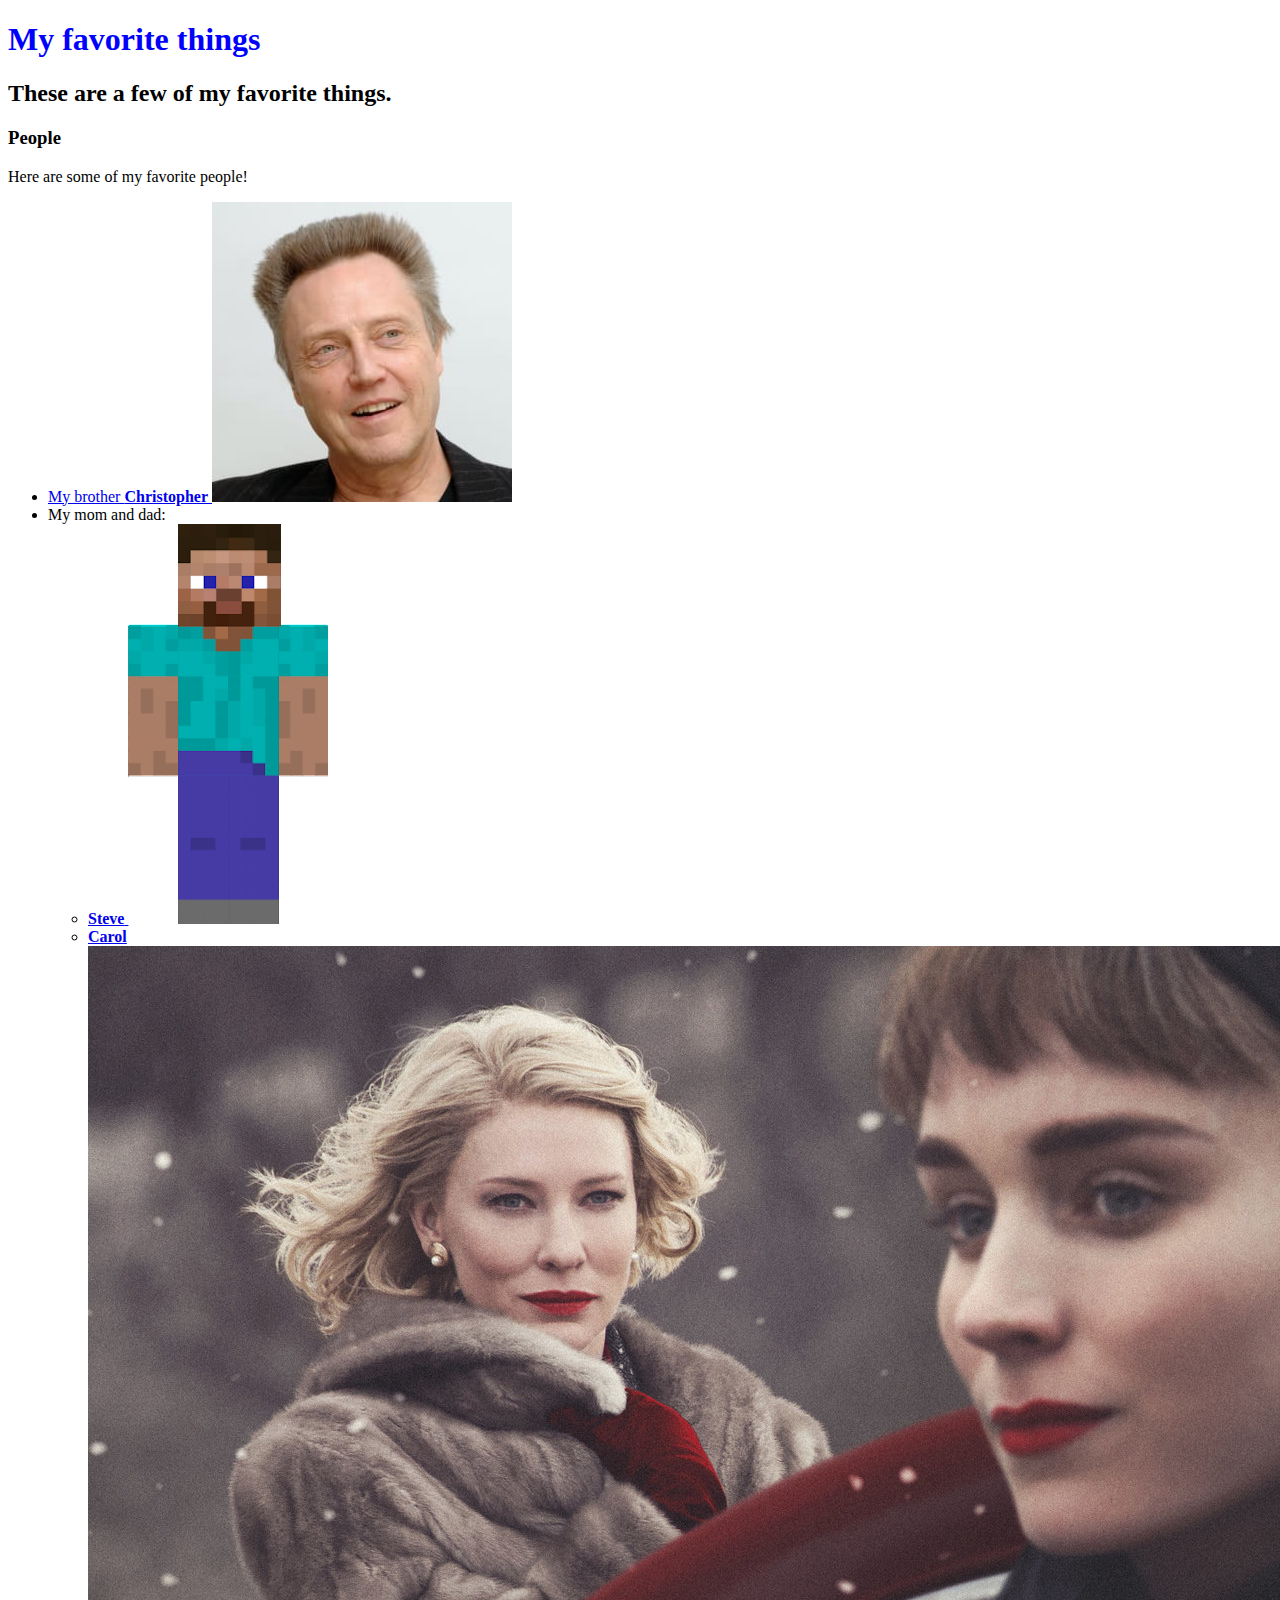
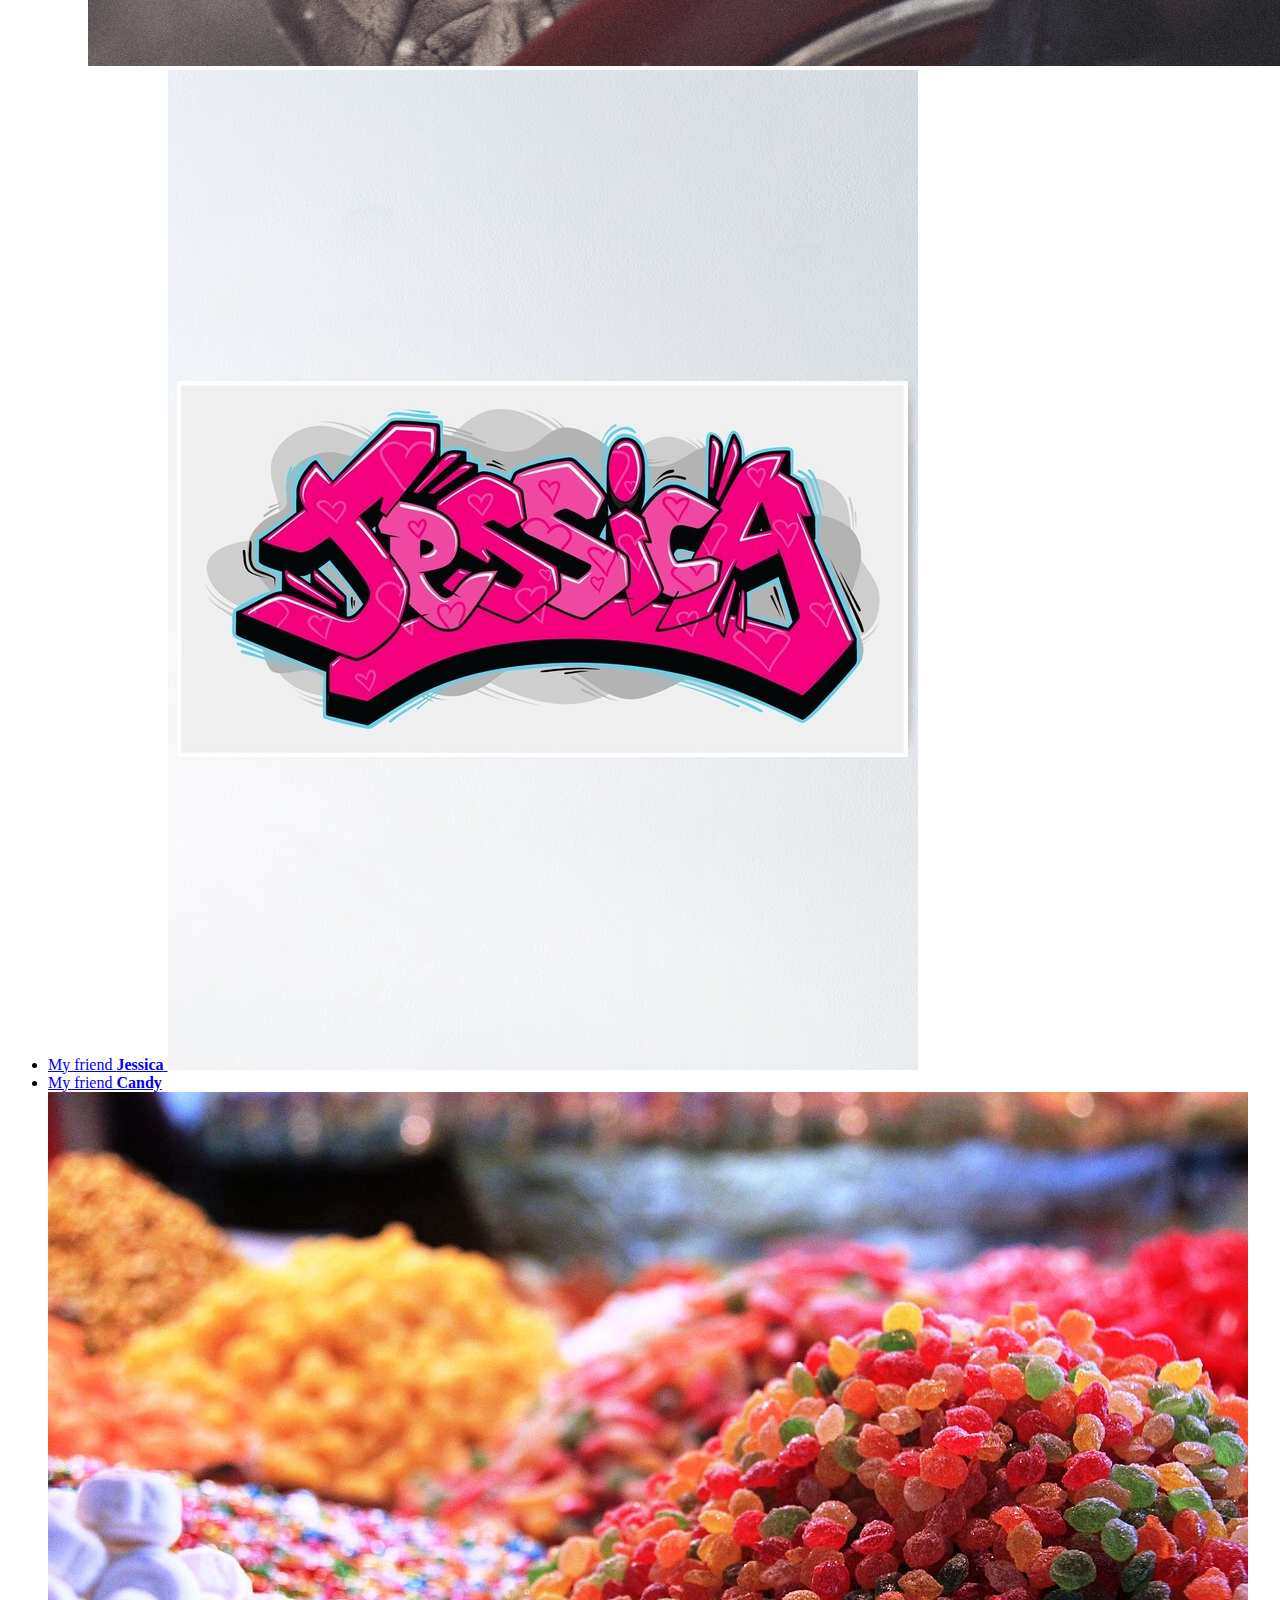
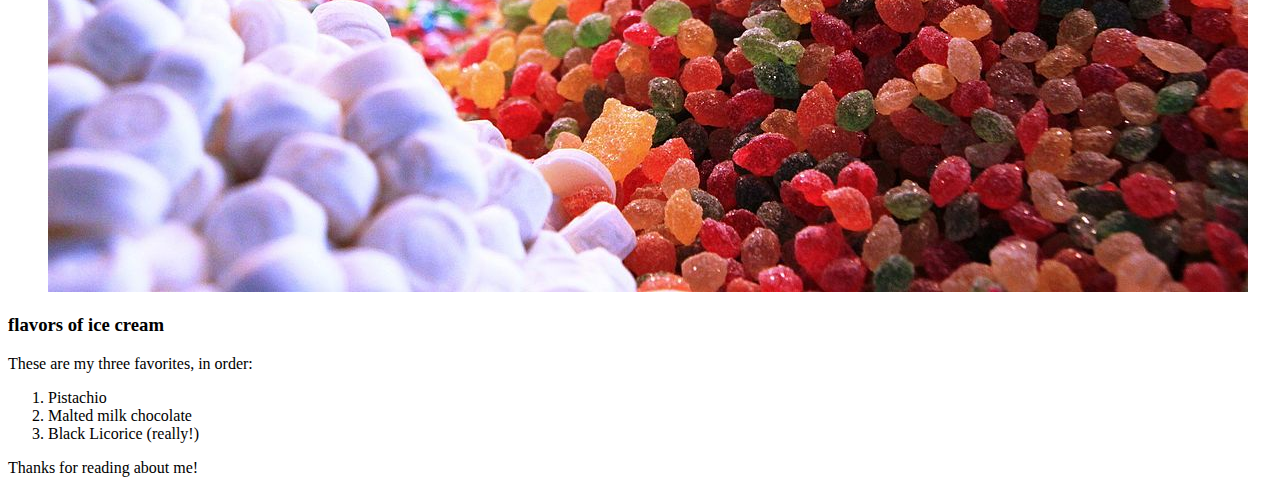
<file: index.html>
<!DOCTYPE html>
<HTML lang="en-US">
<head>
  <link href="css/styles.css" rel="stylesheet" type="text/css">
  <title>Michael's favorite things</title>
</head>
<body>
  <h1>My favorite things</h1>
  <h2>These are a few of my favorite things.</h2>
  <h3>People</h3>
  <p>Here are some of my favorite people!</p>

  <ul>
    <li>
      <a href="http://www.example.com/christopher.html">
      My brother <strong>Christopher</strong>
        <img src="img/christopher.jpg" alt="A photo of Christopher.">
      </a>
    </li>
    <li>My mom and dad:
      <ul>
        <li>
          <a href="http://www.example.com/steve.html">
          <strong>Steve</strong>
           <img src="img/steve.png" alt="A photo of Steve">
          </a>
        </li>
        <li>
          <a href="http://wwww.example.com/carol.html">
          <strong>Carol</strong>
           <img src="img/carol.jpg" alt="A photo of Carol.">
          </a>
        </li>
      </ul>
    </li>
    <li>
      <a href="http://wwww.example.com/jessica.html">
      My friend <strong>Jessica</strong>
        <img src="img/jessica.jpg" alt="a photo of candy.">
      </a>
    </li>
    <li>
      <a href="http://www.example.com/candy.html">
      My friend <strong>Candy</strong>
        <img src="img/candy.jpg" alt="A photo of Candy.">
        </a>
    </li>
  </ul> 

  <h3>flavors of ice cream</h3>
  <p>These are my three favorites, in order:</p>
  <ol>
    <li>Pistachio</li>
    <li>Malted milk chocolate</li>
    <li>Black Licorice (really!)</li>
  </ol>
  
  <p>Thanks for reading about me!</p>
  
</body>
</HTML>
</file>
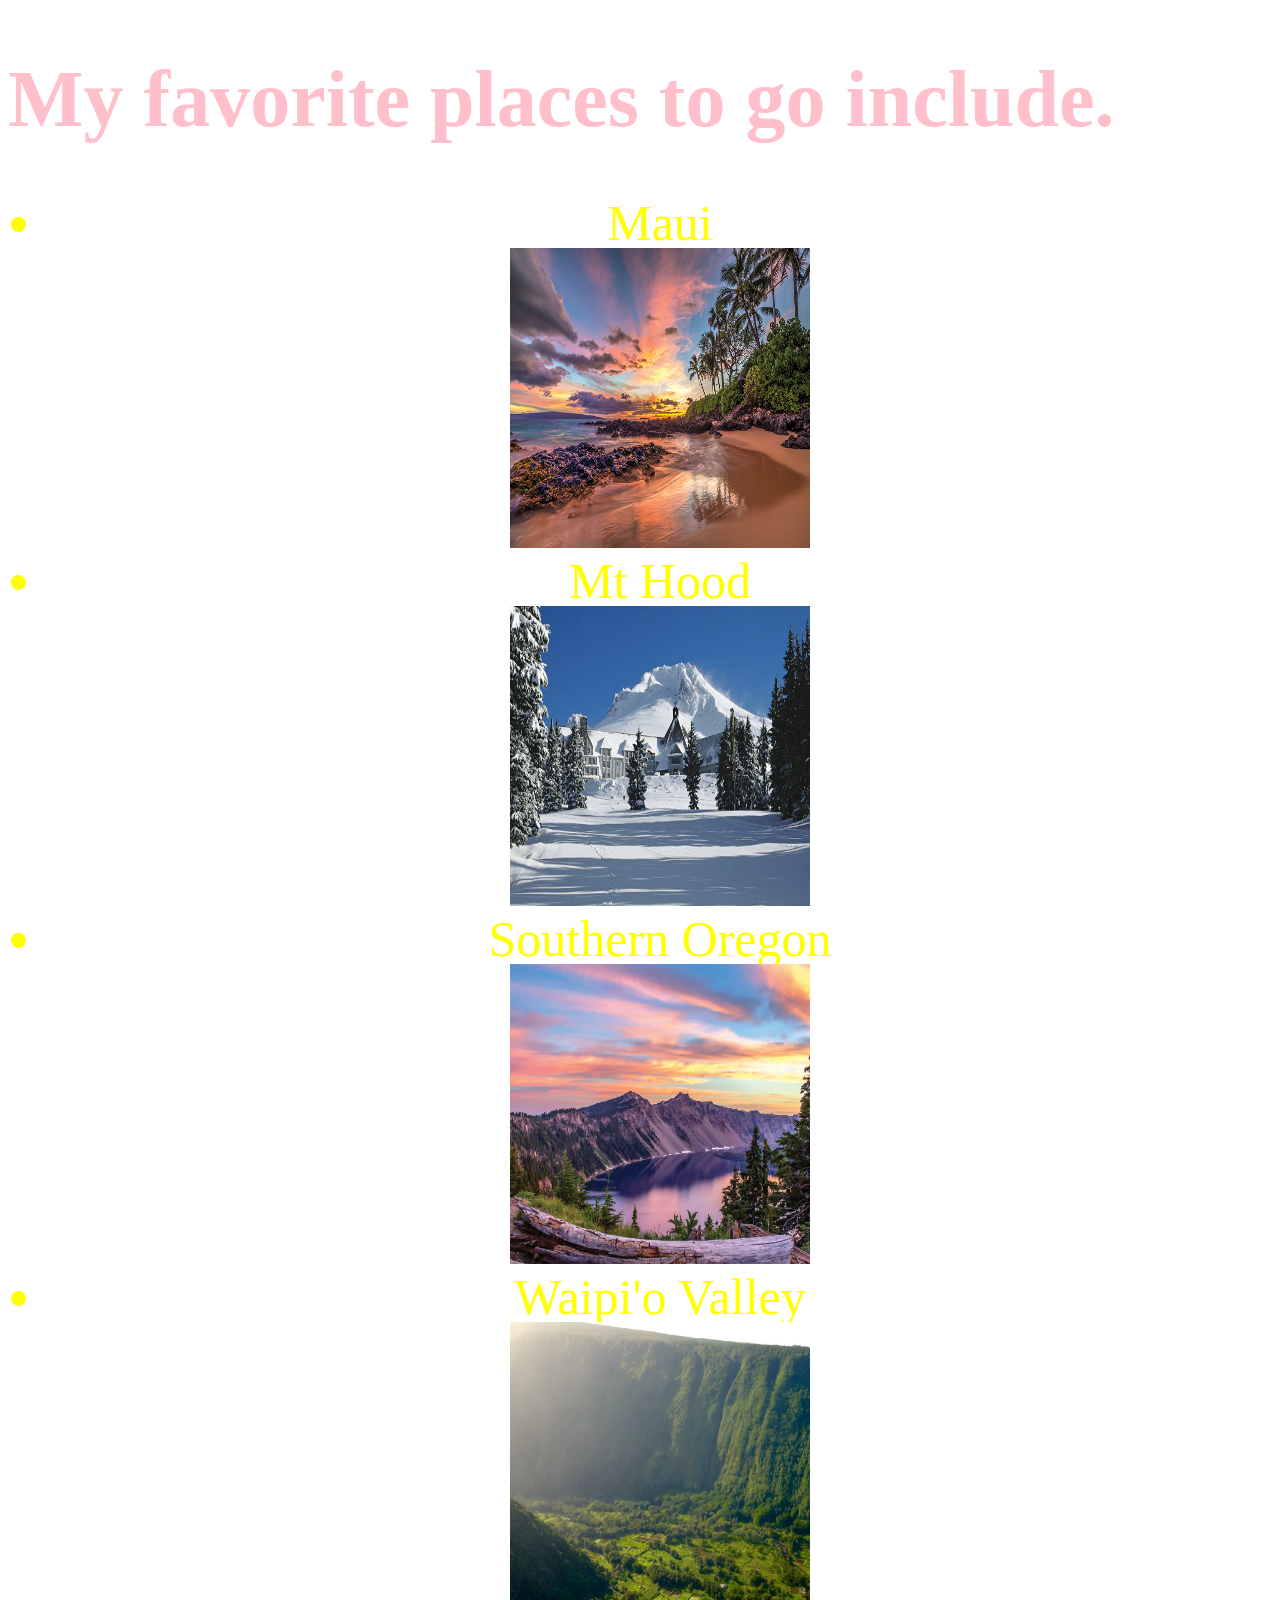
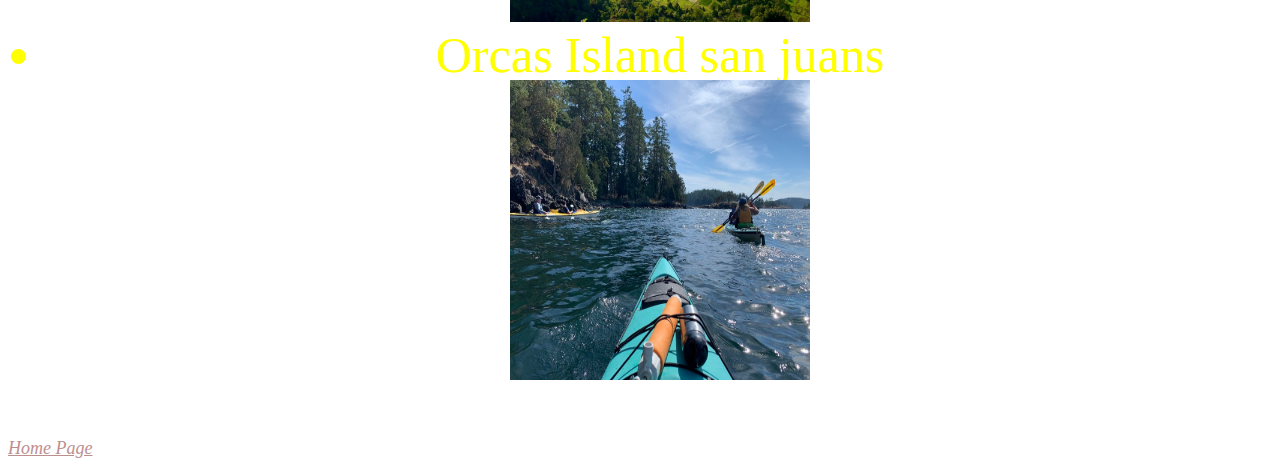
<file: favorite-places.html>
<!DOCTYPE html>
<HTML lang="en-US">
<head>
  <link href="css/new-style.css" rel="stylesheet" type="text/css">
</head>
<body>
  <h1>My favorite places to go include.   
  </h1>
  <ul>
    <li>Maui</li><img src="maui.jpg" alt="a bay in maui" width="300px" height="300px">
    <li>Mt Hood</li><img src="mt-hood.jpg" alt="mount hood ski lodge" width="300px" height="300px">
    <li>Southern Oregon</li><img src="southern-oregon.jpg" alt="Crater lake national park." width="300px" height="300px">
    <li>Waipi'o Valley</li><img src="waipio.jpg" alt="sky view of waipi'o valley hawaii." width="300px" height="300px">
    <li>Orcas Island san juans</li><img src="orcas-island.jpeg" alt="Orcas island in the San Juan Islands" width="300px" height="300px">
  </ul>

  <a href="my-first-webpage.html">Home Page</a>

</body>
</html>
</file>
<file: css/styles.css>
h1 {
  color: blue;
}
</file>
<file: css/new-style.css>
h1 {
  color:pink;
  font-size: 500%;
}
ul {
  color: yellow;
  font-size: 50px;
  line-height: 50px;
  text-align: center;


}
a {
  color:rosybrown;
  font-style:italic;
  font-size:large;
}
</file>
